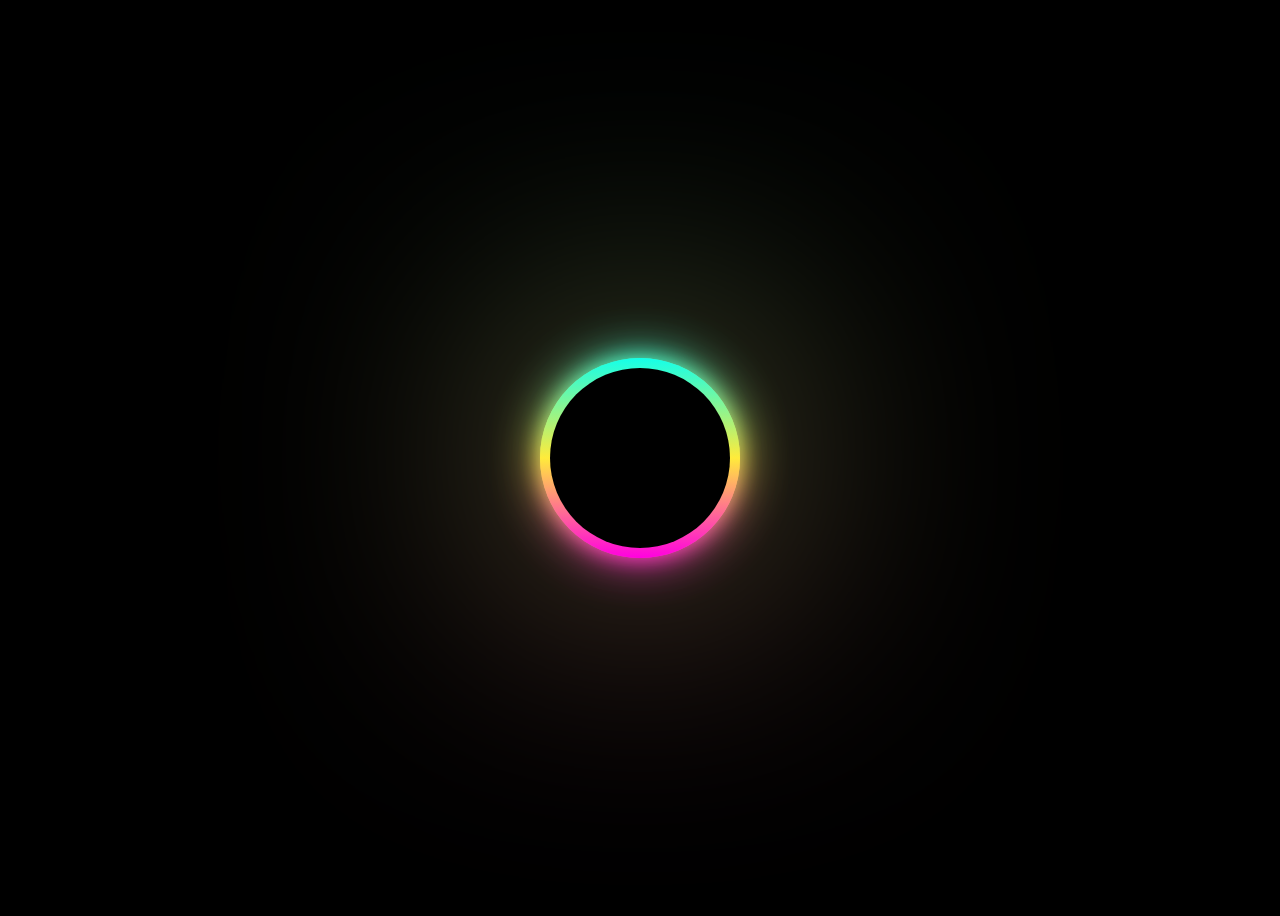
<file: blackhole/index.html>
<!DOCTYPE html>
<html lang="en">
    <head>
        <meta charset="utf-8">
        <link rel="stylesheet" href="style.css">
    </head>
    <body>
        <div class="outer-circle">
            <div class="inner-circle"></div>
            <span></span>
            <span></span>
            <span></span>
            <span></span>
        </div>
    </body>
</html>
</file>
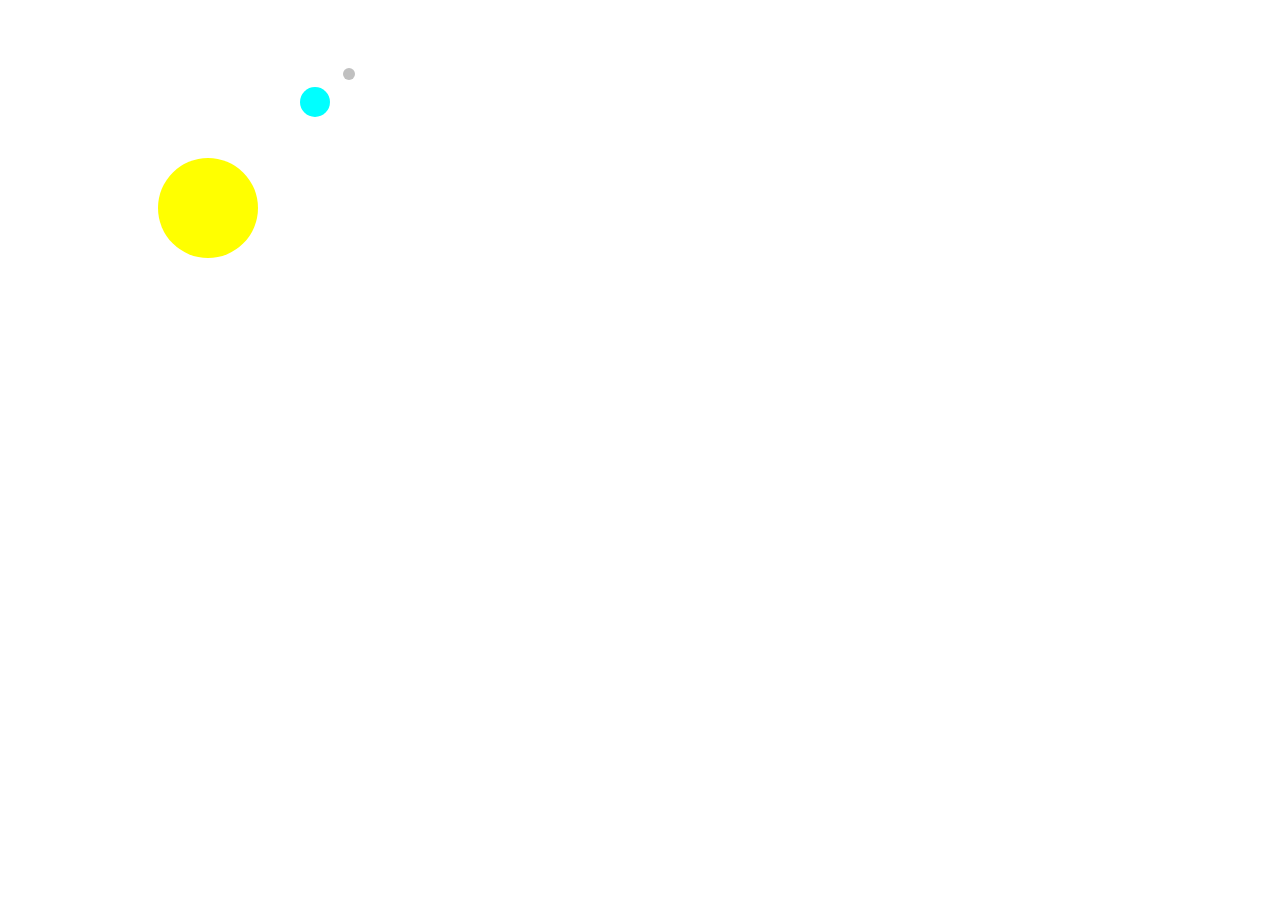
<file: earth/index.html>
<!DOCTYPE html>
<html lang="en">
    <head>
        <meta charset="utf-8" />
        <link rel="stylesheet" href="style.css" />
    </head>
    <body>
        <div class="container">
            <div class="sun"></div>
            <div class="earth">
                <div class="moon"></div>
            </div>
        </div>
    </body>
</html>
</file>
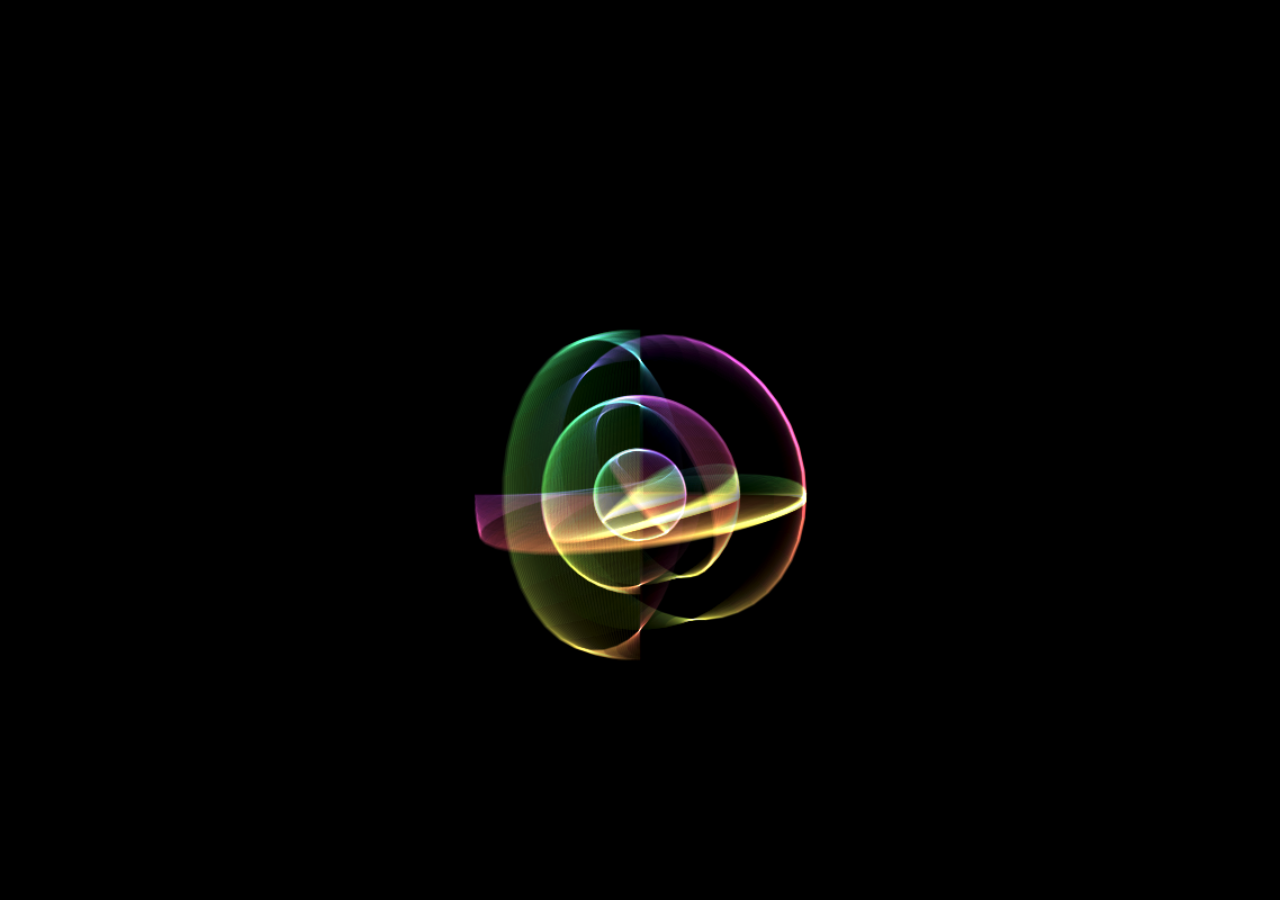
<file: orb/index.html>
<!DOCTYPE html>
<html lang="en">
    <head>
        <meta charset="utf-8">
        <link rel="stylesheet" href="style.css">
        <script src="script.js"></script>
    </head>
    <body>
        <canvas></canvas>
    </body>
</html>
</file>
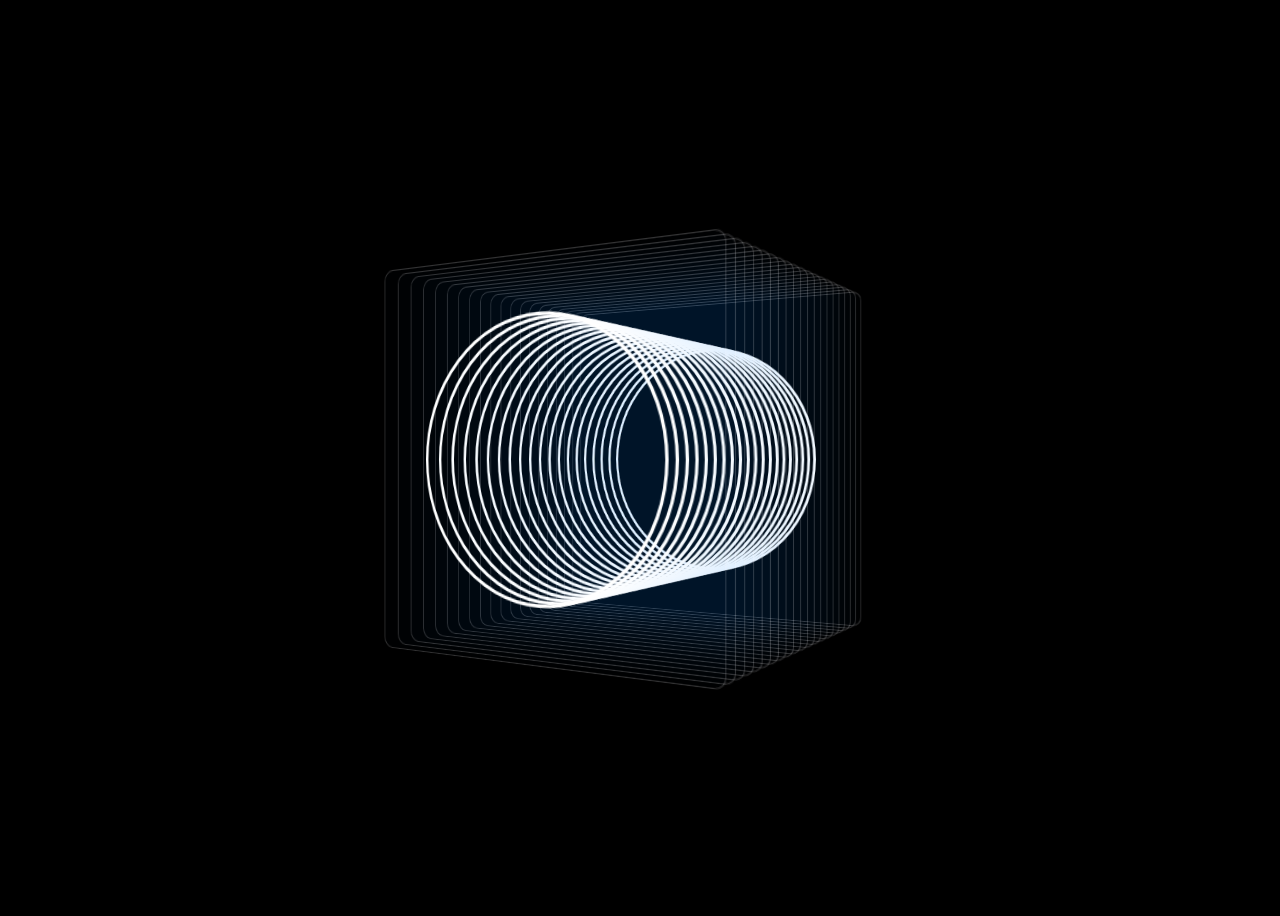
<file: sphere/index.html>
<!DOCTYPE html>
<html lang="en">
    <head>
        <meta charset="utf-8" />
        <link rel="stylesheet" href="style.css" />

        <script src="https://code.jquery.com/jquery-3.7.1.min.js"></script>
        <script src="script.js"></script>
    </head>
    <body>
        <div class="container">
            <div class="monitor">
                <div class="camera o-x">
                    <div class="camera o-y">
                        <div class="camera o-z">
                            <div class="vr">
                            </div>
                        </div>
                    </div>
                </div>
            </div>
        </div>
    </body>
</html>
</file>
<file: blackhole/style.css>
body {
    min-height: 100vh;
    display: flex;
    align-items: center;
    justify-content: center;
    flex-direction: column;
    overflow: hidden;
    background-color: black;
}

.outer-circle {
    position: relative;
    height: 200px;
    width: 200px;
    background: linear-gradient(#14ffe9, #ffeb3b, #ff00e0);
    border-radius: 50%;
    animation: rotate 1.5s linear infinite;
}

.outer-circle span {
    position: absolute;
    height: 200px;
    width: 200px;
    background: linear-gradient(#14ffe9, #ffeb3b, #ff00e0);
    border-radius: 50%;
}

span:nth-child(1) {
    filter: blur(5px);
}

span:nth-child(2) {
    filter: blur(10px);
}

span:nth-child(3) {
    filter: blur(25px);
}

span:nth-child(4) {
    filter: blur(150px);
}

.inner-circle {
    height: 180px;
    width: 180px;
    position: absolute;
    background: black;
    top: 10px;
    left: 10px;
    border-radius: 50%;
    z-index: 9;
}

@keyframes rotate {
    0% {
        filter: hue-rotate(0deg);
    }
    100% {
        filter: hue-rotate(360deg);
    }
}
</file>
<file: earth/style.css>
ody {
    margin: 0;
    height: 100vh;
    display: flex;
    align-items: center;
    justify-content: center;
    background-color: black;
    overflow: hidden;
}

.container {
    font-size: 10px;
    width: 40em;
    height: 40em;
    position: relative;
}
.sun {
    position: absolute;
    top: 15em;
    left: 15em;
    width: 10em;
    height: 10em;
    background-color: yellow;
    border-radius: 50%;
    box-shadow: 0 0 3em white;
}

.earth,
.moon {
    position: absolute;
    border-style: solid;
    border-color: white transparent transparent transparent;
    border-width: 0.1em 0.1em 0 0;
    border-radius: 50%;
}
.earth {
    top: 5em;
    left: 5em;
    width: 30em;
    height: 30em;
    animation: orbit 36.5s linear infinite;
}
.moon {
    top: 0;
    right: 0;
    width: 8em;
    height: 8em;
    animation: orbit 2.7s linear infinite;
}

.earth::before,
.moon::before {
    content: "";
    position: absolute;
    border-radius: 50%;
}

.earth::before {
    top: 2.8em;
    right: 2.8em;
    width: 3em;
    height: 3em;
    background-color: aqua;
}

.moon::before {
    top: 0.8em;
    right: 0.2em;
    width: 1.2em;
    height: 1.2em;
    background-color: silver;
}

@keyframes orbit {
    to {
        transform: rotate(360deg);
    }
}
</file>
<file: orb/style.css>
* {
    background: black;
    overflow: hidden;
}

canvas {
    position: absolute;
    top: 30%;
    left: 50%;
    margin-left: -25vmin;
    width: 50vmin;
    height: 50vmin;
}
</file>
<file: sphere/style.css>
body {
    background: black;
    overflow: hidden;
    justify-content: center;
    align-items: center;
    perspective: 1000px;
}

.container {
    position: relative;
    display: grid;
    grid-template-rows: repeat(20, 5vh);
    grid-template-columns: repeat(20, 5vw);
    transform-style: preserve-3d;
}

.monitor {
    position: absolute;
    top: 0;
    left: 0;
    width: 100%;
    height: 100%;
    pointer-events: none;
    transform-style: preserve-3d;
}

.camera {
    position: absolute;
    width: 100%;
    height: 100%;
    transform-style: preserve-3d;
    transition: 500ms;
}

.camera.o-y {
    transform: rotateY(-30deg);
}

.vr {
    position: absolute;
    top: 50%;
    left: 50%;
    width: 350px;
    height: 350px;
    transform: translate(-50%, -50%);
    transform-style: preserve-3d;
}

.vr_layer {
    position: absolute;
    display: flex;
    justify-content: center;
    align-items: center;
    width: 100%;
    height: 100%;
    border: 1px solid rgba(255, 255, 255, 0.2);
    background: rgba(0, 153, 255, 0.006);
    border-radius: 10px;
    transform: preserve-3d;
}

.vr_layer_item {
    width: 70%;
    height: 70%;
    border: 3px solid #fff;
    border-radius: 100%;
    background: transparent;
    -webkit-animation: sphere 3000ms cubic-bezier(0.215, 0.61, 0.355, 1) alternate infinite, color 5000ms linear alternate infinite;
    animation: sphere 3000ms cubic-bezier(0.215, 0.61, 0.355, 1) alternate infinite, color 5000ms linear alternate infinite;
    transition: 500ms;
}

@keyframes sphere {
    0% {
        transform: scale(0) rotateZ(45deg);
    }
    50% {
        transform: scale(0) rotateZ(45deg);
    }
    100% {
        transform: scale(1) rotateZ(45deg);
    }
}

@keyframes color {
    0% {
        border-color: #FFA500;
    }
    50% {
        border-color: #F05A24;
    }
    100% {
        border-color: #F38701;
    }
}
</file>
